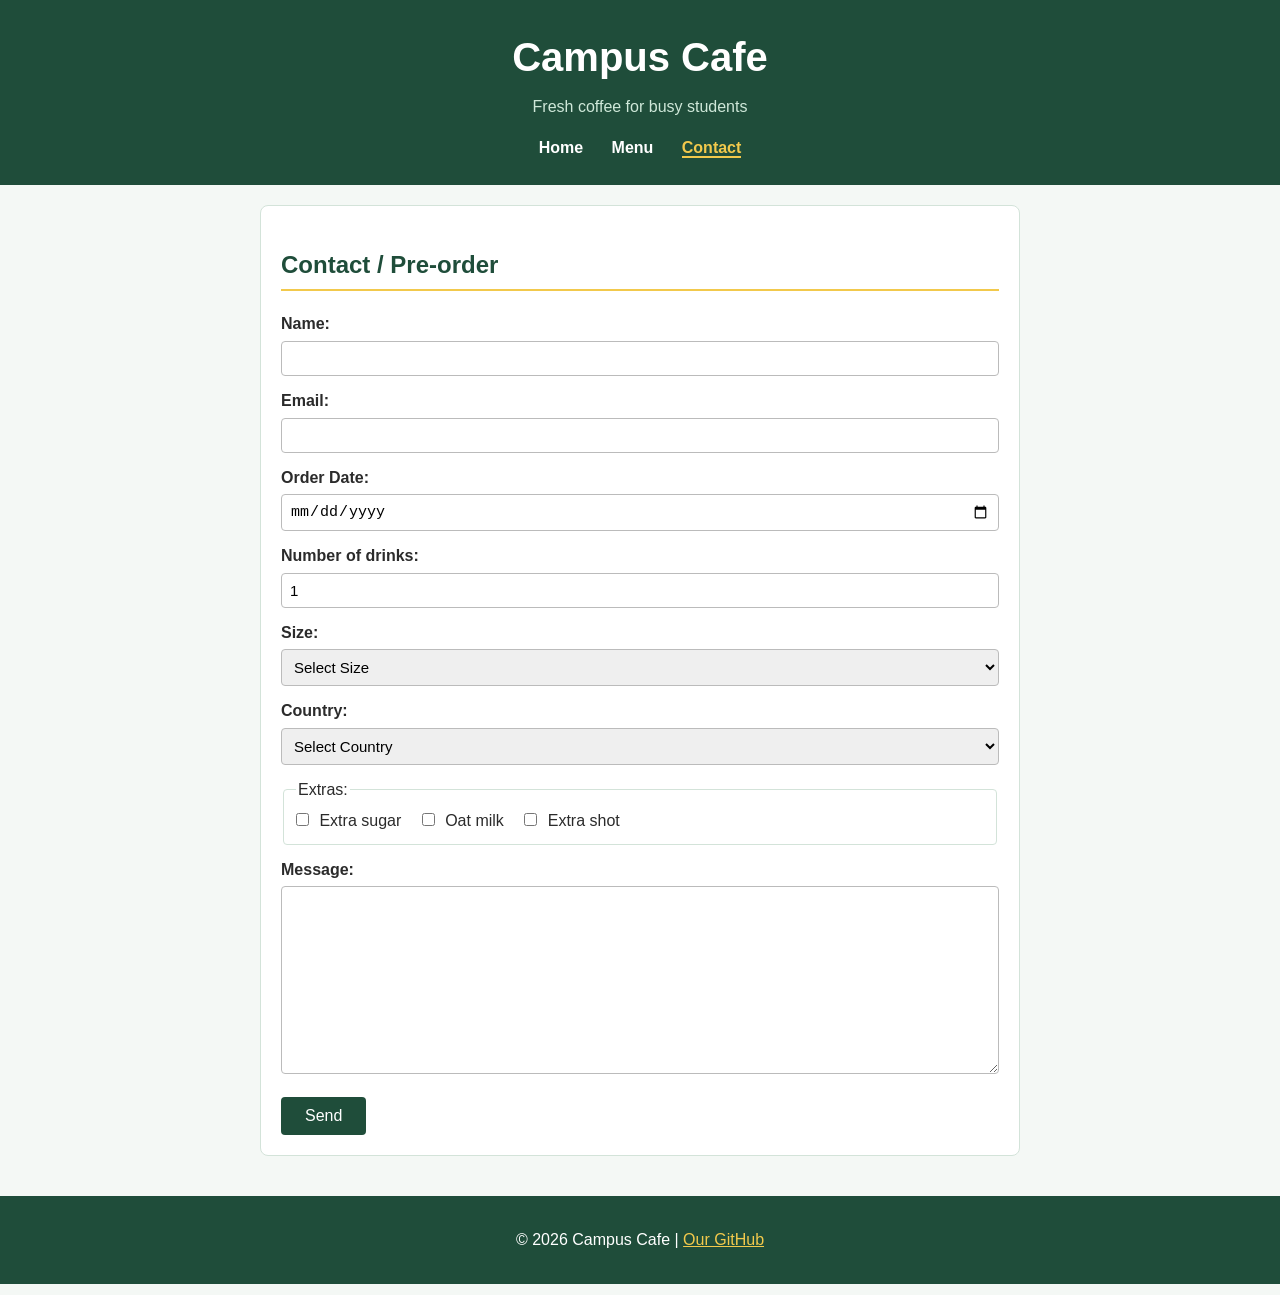
<file: contact.html>
<!DOCTYPE html>
<html lang="en">
<head>
    <meta charset="UTF-8">
    <meta name="viewport" content="width=device-width, initial-scale=1.0">
    <title>Contact | Campus Cafe</title>
     <link rel="stylesheet" href="style.css">
</head>
<body>
    <header>
    <h1 id="site-title">Campus Cafe</h1>
    <p class="tagline">Fresh coffee for busy students</p>
    <nav>
  <a href="index.html">Home</a>
  <a href="menu.html">Menu</a>
  <a href="contact.html" aria-current="page">Contact</a>
</nav>
  </header>
   
  <main>
    <section id="contact">
      <h2>Contact / Pre-order</h2>
 
    <form action="#" method="post">
     
        <label for="name">Name:</label>
        <input type="text" id="name" name="name" required>  
    
        <label for="email">Email:</label>
        <input type="email" id="email" name="email" required>
   
        <label for="date">Order Date:</label>
        <input type="date" id="date" name="date" required>
   
        <label for="qty">Number of drinks:</label>
        <input type="number" id="qty" name="qty" min="1" max="10" value="1" required>
        
        <label for="size">Size:</label>
        <select id="size" name="size" required>
          <option value="">Select Size</option>
          <option value="small">Small</option>
          <option value="medium">Medium</option>
          <option value="large">Large</option>
        </select>

        <label for="country">Country:</label>
        <select id="country" name="country" required>
          <option value="">Select Country</option>
          <option value="us">United States</option>
          <option value="uk">United Kingdom</option>
          <option value="eg">Egypt</option>
          <option value="au">Australia</option>
        </select>
   
        <fieldset>
           
             <legend>Extras:</legend>
          <label><input type="checkbox" name="extras" value="sugar"> Extra sugar</label>
          <label><input type="checkbox" name="extras" value="oat-milk"> Oat milk</label>
          <label><input type="checkbox" name="extras" value="shot"> Extra shot</label>
             
        </fieldset>
        
    <label for="msg">Message:</label>   
    <textarea id="msg" name="msg" rows="10" required></textarea>
     
    <button type="submit">Send</button>
  
    </form> 
   </section>
  </main>
  
  <footer>
    <p>&copy; 2026 Campus Cafe |
<a href="https://github.com" target="_blank">Our GitHub</a></p>
 
</footer>
</body>
</html>
</file>
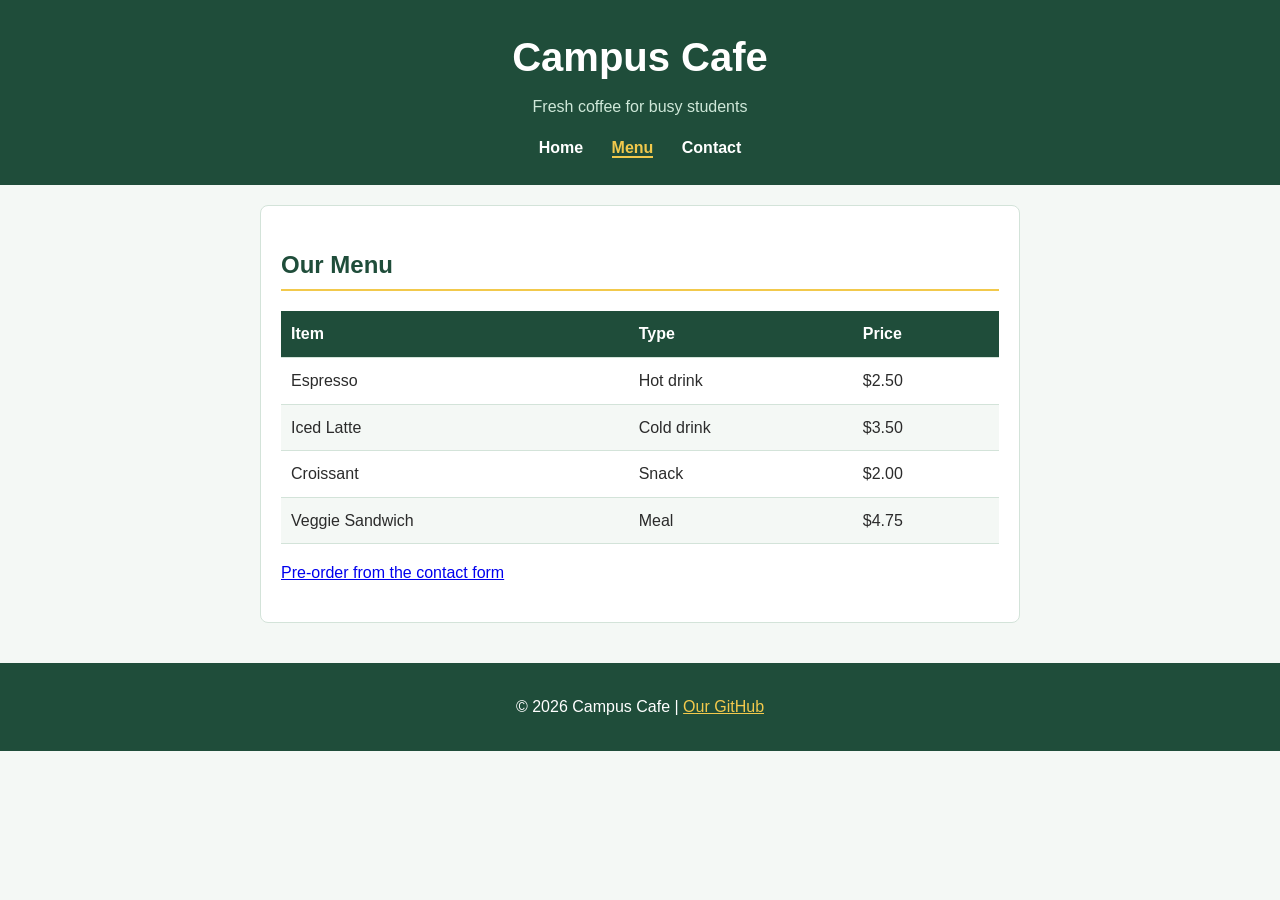
<file: menu.html>
<!DOCTYPE html>
<html lang="en">
<head>
  <meta charset="UTF-8">
  <meta name="viewport" content="width=device-width, initial-scale=1.0">
  <title>Menu | Campus Cafe</title>
  <link rel="stylesheet" href="style.css">
</head>
<body>
  <header>
    <h1 id="site-title">Campus Cafe</h1>
    <p class="tagline">Fresh coffee for busy students</p>
    <nav>
  <a href="index.html">Home</a>
  <a href="menu.html" aria-current="page">Menu</a>
  <a href="contact.html">Contact</a>
</nav>
  </header>

  <main>
    <section id="menu">
      <h2>Our Menu</h2>
      <table>
        <thead>
          <tr><th>Item</th><th>Type</th><th>Price</th></tr>
        </thead>
        <tbody>
          <tr><td>Espresso</td><td>Hot drink</td><td>$2.50</td></tr>
          <tr><td>Iced Latte</td><td>Cold drink</td><td>$3.50</td></tr>
          <tr><td>Croissant</td><td>Snack</td><td>$2.00</td></tr>
          <tr><td>Veggie Sandwich</td><td>Meal</td><td>$4.75</td></tr>
        </tbody>
      </table>
      <p><a href="contact.html">Pre-order from the contact form</a></p>
    </section>
  </main>

  <footer>
   <p>&copy; 2026 Campus Cafe |
<a href="https://github.com" target="_blank">Our GitHub</a></p>
  </footer>
</body>
</html>
</file>
<file: style.css>
:root {
  --primary: #1f4d3a;
  --primary-hover: #2f6b52;
  --accent: #f2c94c;
  --soft-text: #cfe8d9;
  --page-bg: #f4f8f5;
  --card-bg: #eef7f1;
  --border: #d3e3d9;
  --text: #2b2b2b;
}


* { box-sizing: border-box; }
body {
  font-family: Arial, Helvetica, sans-serif;
  font-size: 16px;
  color: var(--text);
  background-color: var(--page-bg);
  margin: 0;
  line-height: 1.6;
}

/* ---------- Header and nav ---------- */
header {
  background-color: var(--primary);
  color: white;
  text-align: center;
  padding: 25px 15px;
}
#site-title { margin: 0; font-size: 40px; }
.tagline { color: var(--soft-text); margin: 5px 0 15px; }
nav a {
  color: white;
  text-decoration: none;
  margin: 0 12px;
  font-weight: bold;
}
nav a:hover { color: var(--accent); }
nav a[aria-current="page"] {
  color: var(--accent);
  border-bottom: 2px solid var(--accent);
}

/* ---------- Main content ---------- */
main {
  max-width: 800px;
  margin: 0 auto;
  padding: 20px;
}
section {
  background-color: white;
  border: 1px solid var(--border);
  border-radius: 8px;
  padding: 20px;
  margin-bottom: 20px;
}
h2 { color: var(--primary); border-bottom: 2px solid var(--accent); padding-bottom: 5px; }
img { max-width: 100%; height: auto; border-radius: 6px; }

/* ---------- Class selector: cards ---------- */
.card {
  display: inline-block;
  width: 45%;
  padding: 15px;
  margin: 8px;
  border: 2px solid var(--accent);
  background-color: var(--card-bg);
}

/* ---------- Table ---------- */
table { width: 100%; border-collapse: collapse; }
th { background-color: var(--primary); color: white; text-align: left; }
th, td { padding: 10px; border-bottom: 1px solid var(--border); }
tr:nth-child(even) { background-color: var(--page-bg); }

/* ---------- Form ---------- */
form label { display: block; margin-top: 12px; font-weight: bold; }
input, select, textarea {
  width: 100%;
  padding: 8px;
  margin-top: 4px;
  border: 1px solid #bbb;
  border-radius: 4px;
  font-size: 15px;
}
button {
  margin-top: 15px;
  padding: 10px 24px;
  background-color: var(--primary);
  color: white;
  border: none;
  border-radius: 4px;
  font-size: 16px;
  cursor: pointer;
}
button:hover { background-color: var(--primary-hover); }
fieldset { border: 1px solid var(--border); border-radius: 4px; margin-top: 12px; }
fieldset label { display: inline-block; margin: 0 16px 0 0; font-weight: normal; }
input[type="radio"],
input[type="checkbox"] { width: auto; margin: 0 6px 0 0; }
/* ---------- Footer ---------- */
footer {
  background-color: var(--primary);
  color: white;
  text-align: center;
  padding: 15px;
}
footer a { color: var(--accent); }
</file>
